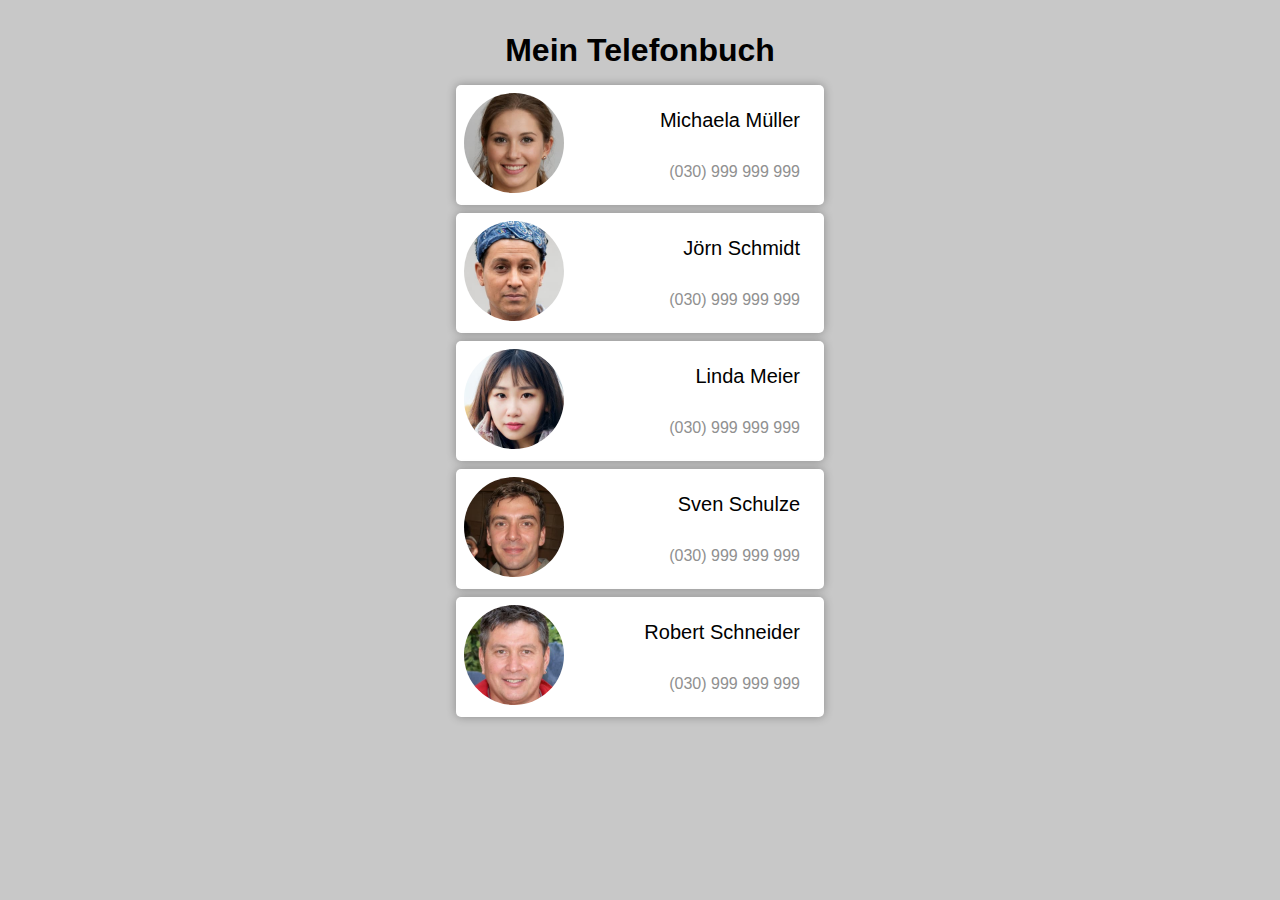
<file: Aufgabe_1/index.html>
<!DOCTYPE html>
<html lang="de">
  <head>
    <meta charset="UTF-8" />
    <meta
      name="viewport"
      content="width=device-width, initial-scale=1.0"
    />
    <link rel="stylesheet" href="css/reset.css" />
    <link rel="stylesheet" href="css/style.css" />
    <title>Aufgabe 1</title>
  </head>
  <body>
    <div class="wrapper">
      <h1>Mein Telefonbuch</h1>
      <div class="card has-shadow is-rounded">
        <div class="card-image is-round">
          <img src="img/image.jpg" alt="Person" />
        </div>
        <div class="card-body">
          <h2>Michaela Müller</h2>
          <a href="tel:+4930999999999">(030) 999 999 999</a>
        </div>
      </div>

      <div class="card has-shadow is-rounded">
        <div class="card-image is-round">
          <img src="img/image2.jpg" alt="Person" />
        </div>
        <div class="card-body">
          <h2>Jörn Schmidt</h2>
          <a href="tel:+4930999999999">(030) 999 999 999</a>
        </div>
      </div>

      <div class="card has-shadow is-rounded">
        <div class="card-image is-round">
          <img src="img/image3.jpg" alt="Person" />
        </div>
        <div class="card-body">
          <h2>Linda Meier</h2>
          <a href="tel:+4930999999999">(030) 999 999 999</a>
        </div>
      </div>

      <div class="card has-shadow is-rounded">
        <div class="card-image is-round">
          <img src="img/image4.jpg" alt="Person" />
        </div>
        <div class="card-body">
          <h2>Sven Schulze</h2>
          <a href="tel:+4930999999999">(030) 999 999 999</a>
        </div>
      </div>

      <div class="card has-shadow is-rounded">
        <div class="card-image is-round">
          <img src="img/image5.jpg" alt="Person" />
        </div>
        <div class="card-body">
          <h2>Robert Schneider</h2>
          <a href="tel:+4930999999999">(030) 999 999 999</a>
        </div>
      </div>
    </div>
  </body>
</html>
</file>
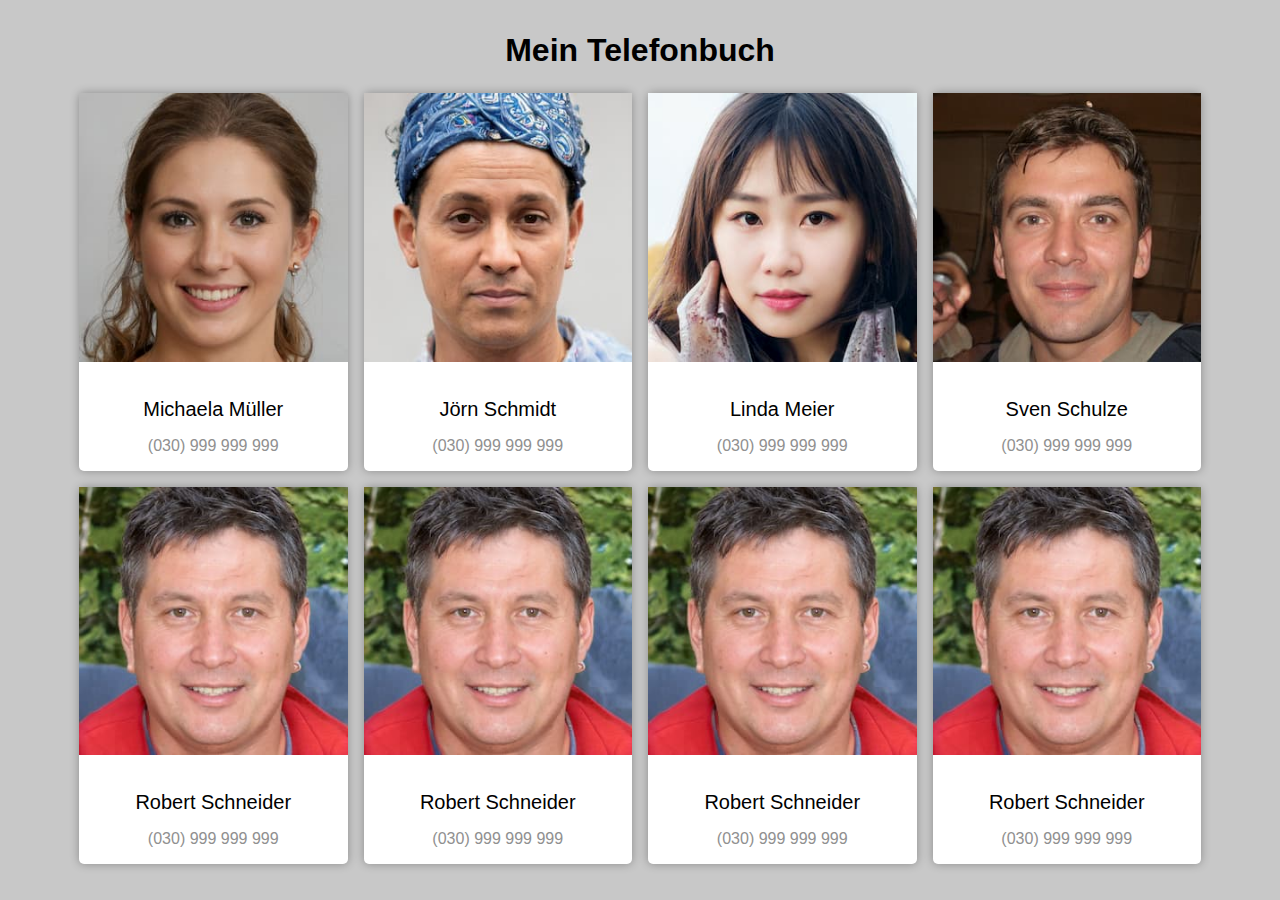
<file: Aufgabe_2/index.html>
<!DOCTYPE html>
<html lang="de">
  <head>
    <meta charset="UTF-8" />
    <meta
      name="viewport"
      content="width=device-width, initial-scale=1.0"
    />
    <link rel="stylesheet" href="css/reset.css" />
    <link rel="stylesheet" href="css/style.css" />
    <title>Aufgabe 2</title>
  </head>
  <body>
    <div class="wrapper">
      <h1>Mein Telefonbuch</h1>
      <div class="container">
        <div class="card has-shadow is-rounded">
          <div class="card-image is-round">
            <img src="img/image.jpg" alt="Person" />
          </div>
          <div class="card-body">
            <h2>Michaela Müller</h2>
            <a href="tel:+4930999999999">(030) 999 999 999</a>
          </div>
        </div>

        <div class="card has-shadow is-rounded">
          <div class="card-image is-round">
            <img src="img/image2.jpg" alt="Person" />
          </div>
          <div class="card-body">
            <h2>Jörn Schmidt</h2>
            <a href="tel:+4930999999999">(030) 999 999 999</a>
          </div>
        </div>

        <div class="card has-shadow is-rounded">
          <div class="card-image is-round">
            <img src="img/image3.jpg" alt="Person" />
          </div>
          <div class="card-body">
            <h2>Linda Meier</h2>
            <a href="tel:+4930999999999">(030) 999 999 999</a>
          </div>
        </div>

        <div class="card has-shadow is-rounded">
          <div class="card-image is-round">
            <img src="img/image4.jpg" alt="Person" />
          </div>
          <div class="card-body">
            <h2>Sven Schulze</h2>
            <a href="tel:+4930999999999">(030) 999 999 999</a>
          </div>
        </div>

        <div class="card has-shadow is-rounded">
          <div class="card-image is-round">
            <img src="img/image5.jpg" alt="Person" />
          </div>
          <div class="card-body">
            <h2>Robert Schneider</h2>
            <a href="tel:+4930999999999">(030) 999 999 999</a>
          </div>
        </div>

        <div class="card has-shadow is-rounded">
          <div class="card-image is-round">
            <img src="img/image5.jpg" alt="Person" />
          </div>
          <div class="card-body">
            <h2>Robert Schneider</h2>
            <a href="tel:+4930999999999">(030) 999 999 999</a>
          </div>
        </div>

        <div class="card has-shadow is-rounded">
          <div class="card-image is-round">
            <img src="img/image5.jpg" alt="Person" />
          </div>
          <div class="card-body">
            <h2>Robert Schneider</h2>
            <a href="tel:+4930999999999">(030) 999 999 999</a>
          </div>
        </div>

        <div class="card has-shadow is-rounded">
          <div class="card-image is-round">
            <img src="img/image5.jpg" alt="Person" />
          </div>
          <div class="card-body">
            <h2>Robert Schneider</h2>
            <a href="tel:+4930999999999">(030) 999 999 999</a>
          </div>
        </div>
      </div>
    </div>
  </body>
</html>
</file>
<file: Aufgabe_1/css/style.css>
html,
body {
  width: 100%;
  height: 100%;
  font-size: 100%;
  background: rgb(200, 200, 200);
  font-family: Arial, Helvetica, sans-serif;
}

h1 {
  font-size: 2rem;
  margin: 1rem;
  text-align: center;
  font-weight: 700;
}

h2 {
  font-size: 1.25rem;
  font-weight: 400;
}

a {
  text-decoration: none;
  color: rgb(144, 144, 144);
}

.wrapper {
  width: 100%;
  max-width: 400px;
  margin: auto;
  padding: 1rem;
}

.card {
  width: 100%;
  padding: 0.5rem;
  background-color: #fff;
  display: flex;
  align-items: stretch;
  margin: 0.5rem 0;
  transition: background 0.3s ease-in-out;
}

.card:hover {
  background: rgba(230, 230, 230);
}

.is-rounded {
  border-radius: 5px;
}

.is-round img {
  border-radius: 50%;
}

.card-image {
  width: 100px;
  align-self: center;
}

.card-body {
  flex: 1 1 auto;
  margin: 1rem;
  display: flex;
  flex-direction: column;
  justify-content: space-between;
  align-items: flex-end;
}
/* https://www.cssmatic.com/box-shadow */
.has-shadow {
  box-shadow: 0 0 10px rgba(0, 0, 0, 0.3);
}
</file>
<file: Aufgabe_2/css/style.css>
html,
body {
  width: 100%;
  height: 100%;
  font-size: 100%;
  background: rgb(200, 200, 200);
  font-family: Arial, Helvetica, sans-serif;
}

h1 {
  font-size: 2rem;
  margin: 1rem;
  text-align: center;
  font-weight: 700;
}

h2 {
  font-size: 1.25rem;
  font-weight: 400;
}

a {
  text-decoration: none;
  color: rgb(144, 144, 144);
}

.wrapper {
  width: 100%;
  max-width: 400px;
  margin: auto;
  padding: 1rem;
}

.card {
  width: 100%;
  padding: 0.5rem;
  background-color: #fff;
  display: flex;
  align-items: stretch;
  margin: 0.5rem 0;
  transition: background 0.3s ease-in-out;
}

.card:hover {
  background: rgba(230, 230, 230);
}

.is-rounded {
  border-radius: 5px;
}

.is-round img {
  border-radius: 50%;
}

.card-image {
  width: 100px;
  align-self: center;
}

.card-body {
  flex: 1 1 auto;
  margin: 1rem;
  display: flex;
  flex-direction: column;
  justify-content: space-between;
  align-items: flex-end;
}
/* https://www.cssmatic.com/box-shadow */
.has-shadow {
  box-shadow: 0 0 10px rgba(0, 0, 0, 0.3);
}

@media (min-width: 768px) {
  .wrapper {
    max-width: 500px;
  }
  .container {
    display: flex;
    flex-wrap: wrap;
  }
  .card {
    width: calc(50% - 1rem);
    margin: 0.5rem;
    flex-direction: column;
  }

  .card-image {
    width: 50%;
  }

  .card-body {
    align-items: center;
    text-align: center;
  }

  h2 {
    margin: 1rem 0;
  }
}

@media (min-width: 1024px) {
  .wrapper {
    max-width: 1170px;
  }
  .card {
    width: calc(25% - 1rem);
    padding: 0;
  }

  .card-image {
    width: 100%;
  }

  .card-image img {
    border-radius: 0;
    width: 100%;
  }
}
</file>
